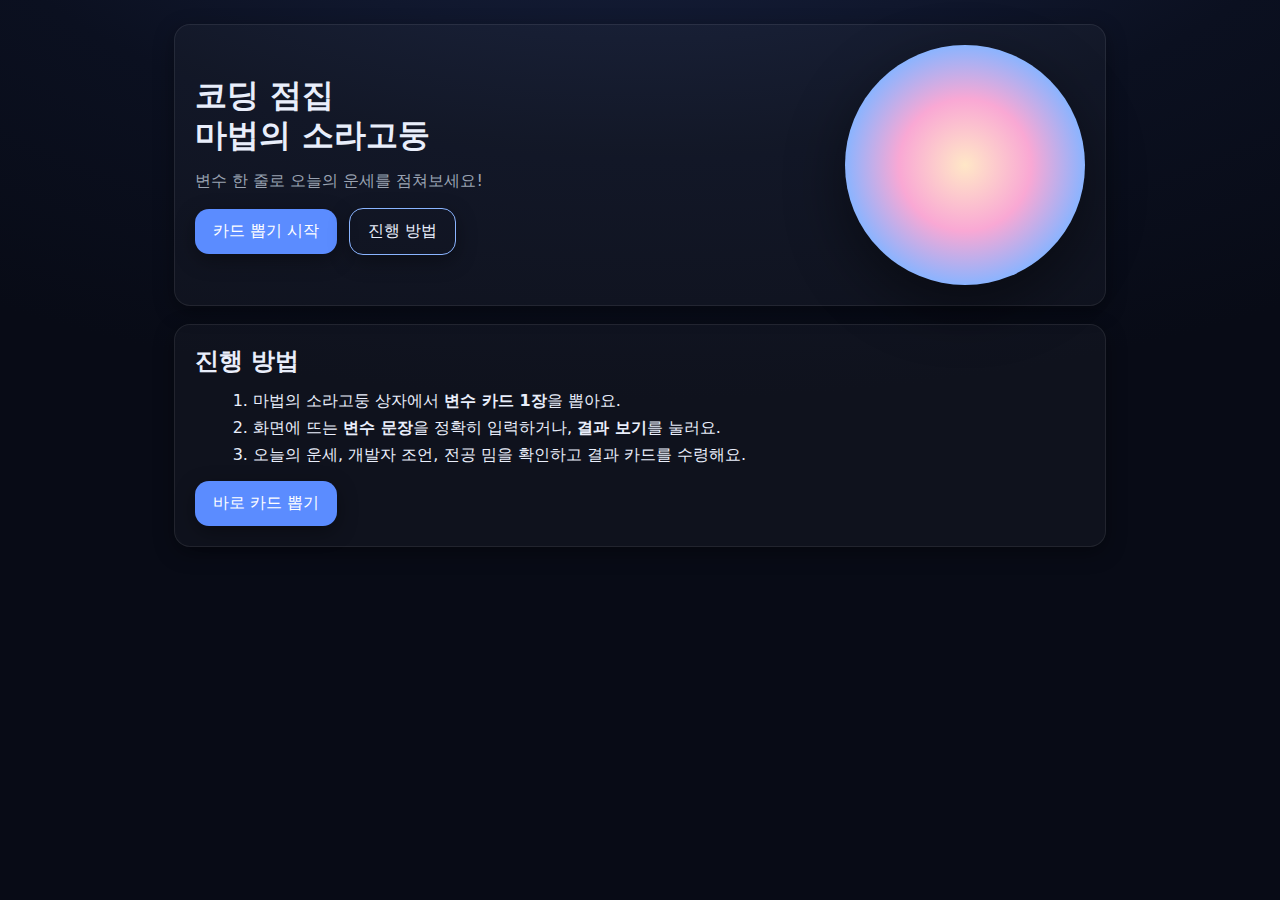
<file: index.html>
<!doctype html>
<html lang="ko">
<head>
  <meta charset="utf-8" />
  <meta name="viewport" content="width=device-width,initial-scale=1" />
  <title>코딩 점집 – 마법의 소라고둥</title>
  <link rel="stylesheet" href="/styles.css" />
  <link rel="stylesheet" href="/index.css" />
</head>
<body>
  <main class="app">
    <section class="card">
      <div class="hero">
        <div>
          <h1>코딩 점집<br/>마법의 소라고둥</h1>
          <p class="lead">변수 한 줄로 오늘의 운세를 점쳐보세요!<br/>
          <div class="row">
            <a class="btn" href="/draw.html" aria-label="카드 뽑기 시작">카드 뽑기 시작</a>
            <a class="btn secondary" href="#how">진행 방법</a>
          </div>
        </div>
        <div class="shell" aria-hidden="true" title="마법의 소라고둥"></div>
      </div>
    </section>

    <section id="how" class="card">
      <h2 style="margin:0 0 10px">진행 방법</h2>
      <ol style="margin:0 0 12px 18px; line-height:1.7">
        <li>마법의 소라고둥 상자에서 <b>변수 카드 1장</b>을 뽑아요.</li>
        <li>화면에 뜨는 <b>변수 문장</b>을 정확히 입력하거나, <b>결과 보기</b>를 눌러요.</li>
        <li>오늘의 운세, 개발자 조언, 전공 밈을 확인하고 결과 카드를 수령해요.</li>
      </ol>
      <div class="row"><a class="btn" href="/draw.html">바로 카드 뽑기</a></div>
    </section>
  </main>
</body>
</html>
</file>
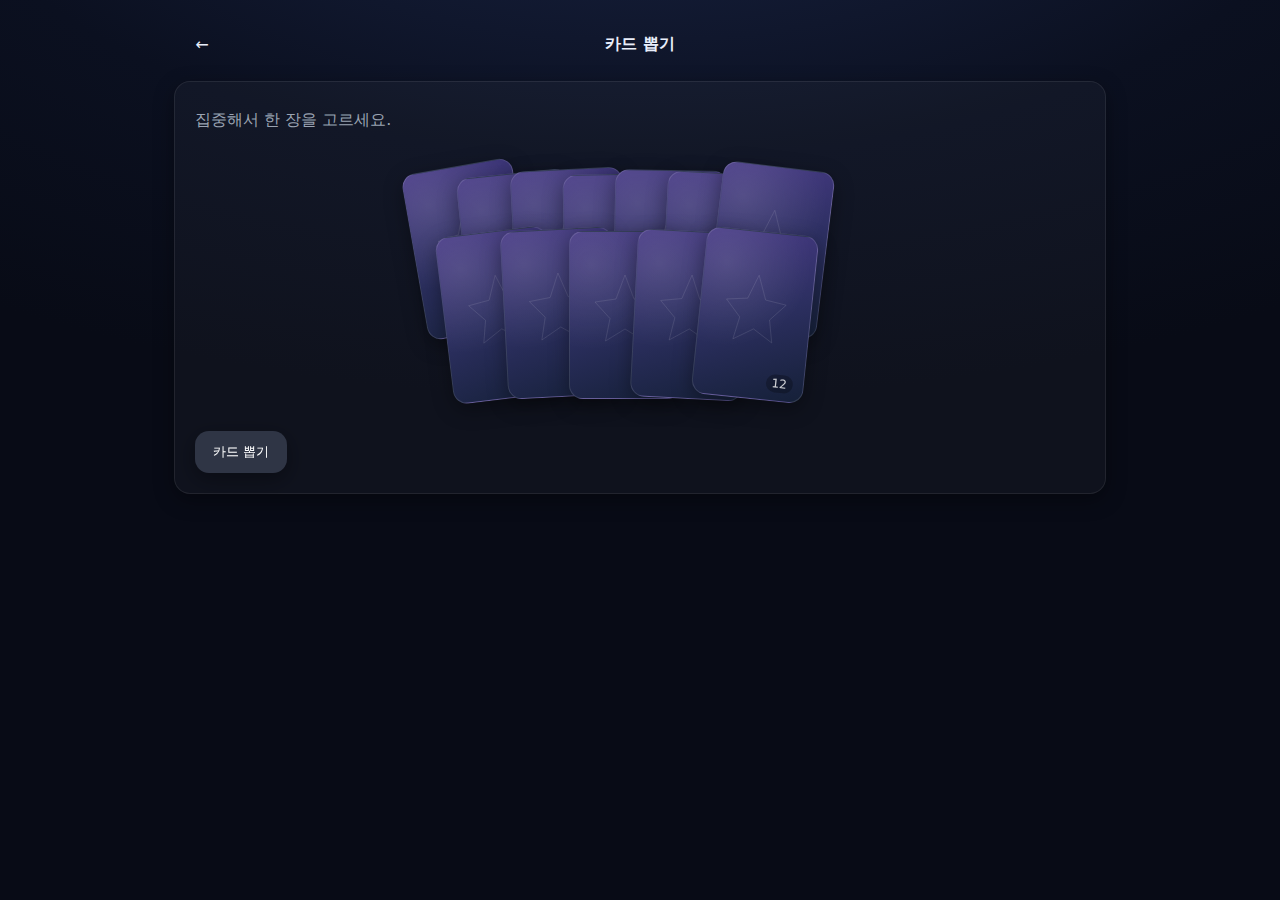
<file: draw.html>
<!doctype html>
<html lang="ko">
<head>
  <meta charset="utf-8" />
  <meta name="viewport" content="width=device-width,initial-scale=1" />
  <title>카드 뽑기 - 마법의 소라고둥</title>
  <link rel="stylesheet" href="/styles.css" />
  <link rel="stylesheet" href="/draw.css" />
</head>
<body>
  <main class="app">
    <header class="topbar">
      <a href="/index.html" class="topbar__back" aria-label="홈으로">←</a>
      <div class="topbar__title">카드 뽑기</div>
      <div class="topbar__spacer"></div>
    </header>

    <section class="card">
      <p class="helper">집중해서 한 장을 고르세요.</p>
      <section id="cardStage" class="stage stage--stack" aria-label="카드 선택 영역"></section>
      <button id="drawBtn" class="btn btn--disabled" disabled>카드 뽑기</button>
    </section>
  </main>

  <script src="/draw.js"></script>
</body>
</html>
</file>
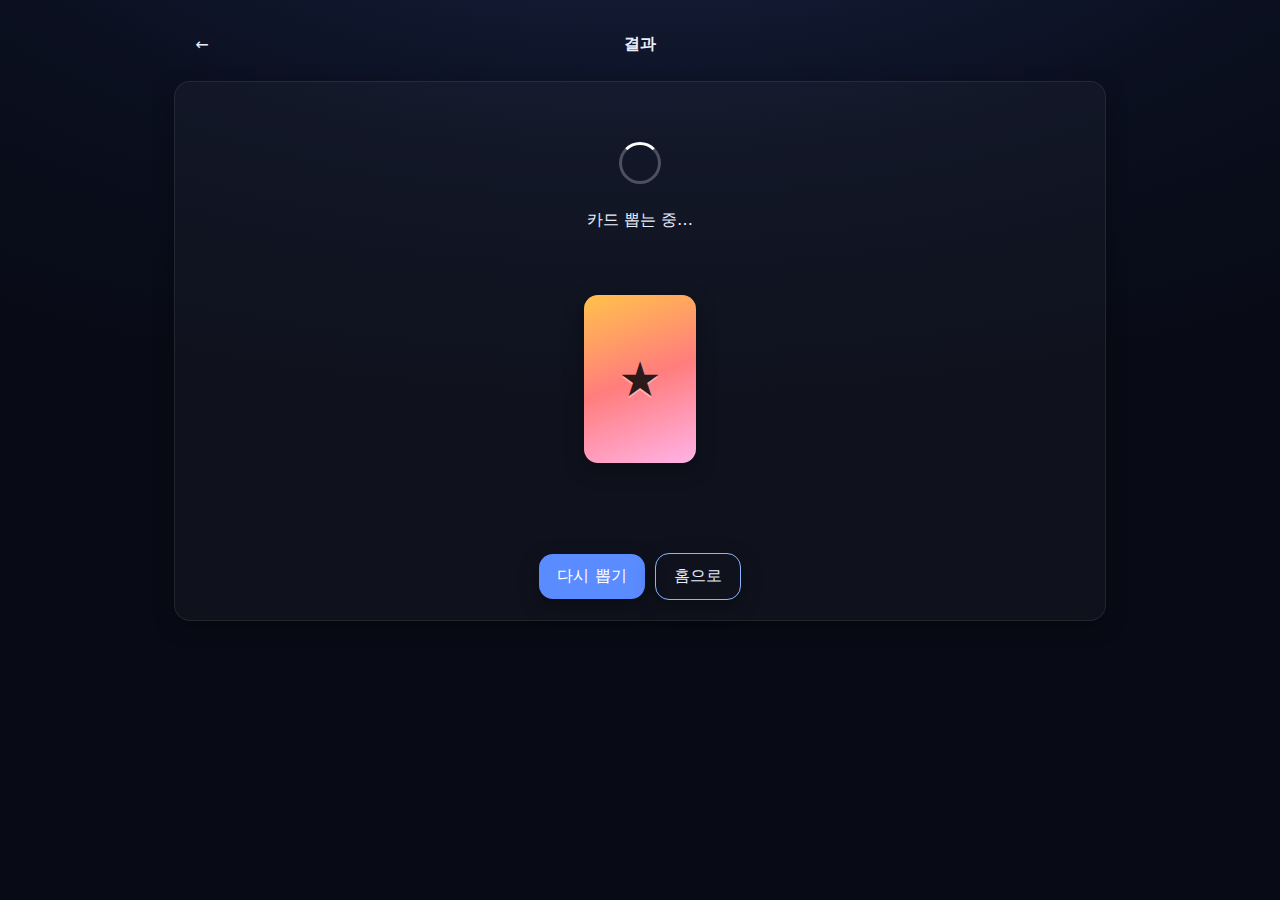
<file: result.html>
<!doctype html>
<html lang="ko">
<head>
  <meta charset="utf-8" />
  <meta name="viewport" content="width=device-width,initial-scale=1" />
  <title>결과 - 마법의 소라고둥</title>
  <link rel="stylesheet" href="/styles.css" />
  <link rel="stylesheet" href="/result.css" />
</head>
<body>
  <main class="app">
    <header class="topbar">
      <a href="/index.html" class="topbar__back" aria-label="홈으로">←</a>
      <div class="topbar__title">결과</div>
      <div class="topbar__spacer"></div>
    </header>

    <section class="card">
      <!-- 로딩 -->
      <div id="loadingBox" class="loading">
        <div class="loader" aria-hidden="true"></div>
        <p>카드 뽑는 중…</p>
      </div>

      <!-- 결과 -->
      <section id="resultArea" class="result" hidden>
        <div class="result__card">
          <div class="card--front">
            <div class="card__face">★</div>
          </div>
        </div>
        <h2 id="resultTitle" class="result__title"></h2>
        <p id="resultText" class="result__text"></p>

        <div class="row" style="justify-content:center; gap:10px;">
          <a class="btn" href="/draw.html">다시 뽑기</a>
          <a class="btn secondary" href="/index.html">홈으로</a>
        </div>
      </section>
    </section>
  </main>

  <script src="/result.js"></script>
</body>
</html>
</file>
<file: styles.css>
:root{
  --bg:#0b1020; --fg:#e9eefb; --muted:#9aa3b2;
  --accent:#8ab4ff; --btn:#5b8cff; --btn-disabled:#2b3550;
  --card-w:112px; --card-h:168px; --radius:14px;
  --shadow:0 6px 20px rgba(0,0,0,.35);
}

*{box-sizing:border-box}
html,body{height:100%}
body{
  margin:0;
  font-family:system-ui,-apple-system,"Segoe UI",Roboto,"Helvetica Neue",Arial,"Apple SD Gothic Neo","Noto Sans KR",sans-serif;
  color:var(--fg);
  background:radial-gradient(1200px 600px at 50% -200px,#1a2547 0%,#0b1020 60%,#080b16 100%);
}

.app{max-width:980px;margin:0 auto;padding:24px}
.row{display:flex;gap:12px;flex-wrap:wrap;align-items:center}
.lead{color:var(--muted)}
.pill{border:1px dashed rgba(255,255,255,.25);padding:6px 10px;border-radius:999px;color:var(--muted)}

.btn{
  display:inline-block;padding:12px 18px;border-radius:14px;
  background:var(--btn);color:#fff;text-decoration:none;border:none;
  box-shadow:var(--shadow);cursor:pointer;transition:.2s transform,.2s filter,.2s background;
}
.btn:hover{transform:translateY(-1px);filter:brightness(1.05)}
.btn.secondary{background:transparent;border:1px solid var(--accent);color:var(--fg)}
.btn--disabled{background:var(--btn-disabled)!important;cursor:not-allowed;filter:grayscale(.4)}

.card{
  display:block; width:100%;
  background:rgba(255,255,255,.03);
  border:1px solid rgba(255,255,255,.08);
  border-radius:16px;
  padding:20px; box-shadow:var(--shadow);
  margin-bottom:18px;
}

.topbar{display:flex;align-items:center;justify-content:space-between;padding:10px 8px 18px;margin-bottom:8px}
.topbar__back,.topbar__spacer{width:40px;display:flex;align-items:center;justify-content:center;color:var(--fg);text-decoration:none}
.topbar__title{font-weight:700}
</file>
<file: index.css>
.hero{display:flex;gap:24px;align-items:center;justify-content:space-between;flex-wrap:wrap}
.hero h1{margin:0 0 8px;font-size:32px;line-height:1.25}
.shell{width:240px;height:240px;border-radius:50%;
  background:radial-gradient(closest-side,#ffe7c7,#f9a8d4 55%,#8ab4ff 100%);
  box-shadow:0 20px 60px rgba(0,0,0,.45);
}
</file>
<file: draw.css>
.helper{color:var(--muted);margin:8px 0 18px}
.stage{position:relative;min-height:260px;margin:10px 0 22px}
.stage--stack{height:240px}

.card-item{
  position:absolute; top:22px; left:calc(50% - var(--card-w)/2);
  width:var(--card-w); height:var(--card-h); border-radius:var(--radius);
  overflow:hidden; box-shadow:var(--shadow); user-select:none; cursor:pointer;
  transform-origin:center; transition:.18s transform,.18s box-shadow,.18s filter;
  background:
    radial-gradient(140px 140px at 20% 20%, rgba(255,255,255,.12), transparent 60%),
    linear-gradient(160deg,#473a86 0%,#2c2f60 50%,#152038 100%);
  border:1px solid rgba(255,255,255,.12);
}
.card-item::after{
  content:""; position:absolute; inset:0;
  background:url('data:image/svg+xml;utf8,<svg xmlns="http://www.w3.org/2000/svg" width="220" height="330" viewBox="0 0 220 330"><g fill="none" stroke="rgba(255,255,255,0.28)" stroke-width="2"><polygon points="110,30 140,110 210,120 160,175 175,250 110,210 45,250 60,175 10,120 80,110"/></g></svg>') center/60% no-repeat;
  mix-blend-mode:screen; opacity:.6;
}
.card-item:hover{transform:translateY(-2px) scale(1.02);filter:brightness(1.06)}
.card--selected{transform:scale(1.16)!important;z-index:99}
.card__index{position:absolute;bottom:8px;right:10px;font-size:12px;color:rgba(255,255,255,.8);background:rgba(0,0,0,.25);padding:2px 6px;border-radius:10px}

/* 카드 배치 좌표 */
.card-item[data-i="0"]{transform:translate(-170px,-6px) rotate(-10deg)}
.card-item[data-i="1"]{transform:translate(-120px,2px) rotate(-6deg)}
.card-item[data-i="2"]{transform:translate(-70px,-2px) rotate(-3deg)}
.card-item[data-i="3"]{transform:translate(-20px,3px) rotate(-1deg)}
.card-item[data-i="4"]{transform:translate(30px,-1px) rotate(1deg)}
.card-item[data-i="5"]{transform:translate(80px,2px) rotate(3deg)}
.card-item[data-i="6"]{transform:translate(130px,-5px) rotate(7deg)}
.card-item[data-i="7"]{transform:translate(-140px,60px) rotate(-7deg)}
.card-item[data-i="8"]{transform:translate(-80px,58px) rotate(-3deg)}
.card-item[data-i="9"]{transform:translate(-15px,60px) rotate(0deg)}
.card-item[data-i="10"]{transform:translate(50px,60px) rotate(3deg)}
.card-item[data-i="11"]{transform:translate(115px,60px) rotate(6deg)}
</file>
<file: result.css>
.loading{display:grid;place-items:center;padding:40px 0}
.loader{width:42px;height:42px;border-radius:50%;border:3px solid rgba(255,255,255,.25);border-top-color:#fff;margin:0 auto 10px;animation:spin 1s linear infinite}
@keyframes spin{to{transform:rotate(360deg)}}

.result{display:grid;gap:14px;justify-items:center;text-align:center}
.result__card{margin:8px 0}
.card--front{background:linear-gradient(160deg,#ffc24b 0%,#ff7d7d 50%,#ffb3e8 100%);position:relative;width:var(--card-w);height:var(--card-h);border-radius:var(--radius);box-shadow:var(--shadow)}
.card--front .card__face{position:absolute;inset:0;display:flex;align-items:center;justify-content:center;font-size:48px;color:#2b1a1a;text-shadow:0 2px 0 rgba(255,255,255,.4)}
.result__title{margin:6px 0 2px}
.result__text{color:var(--fg);opacity:.9}
</file>
